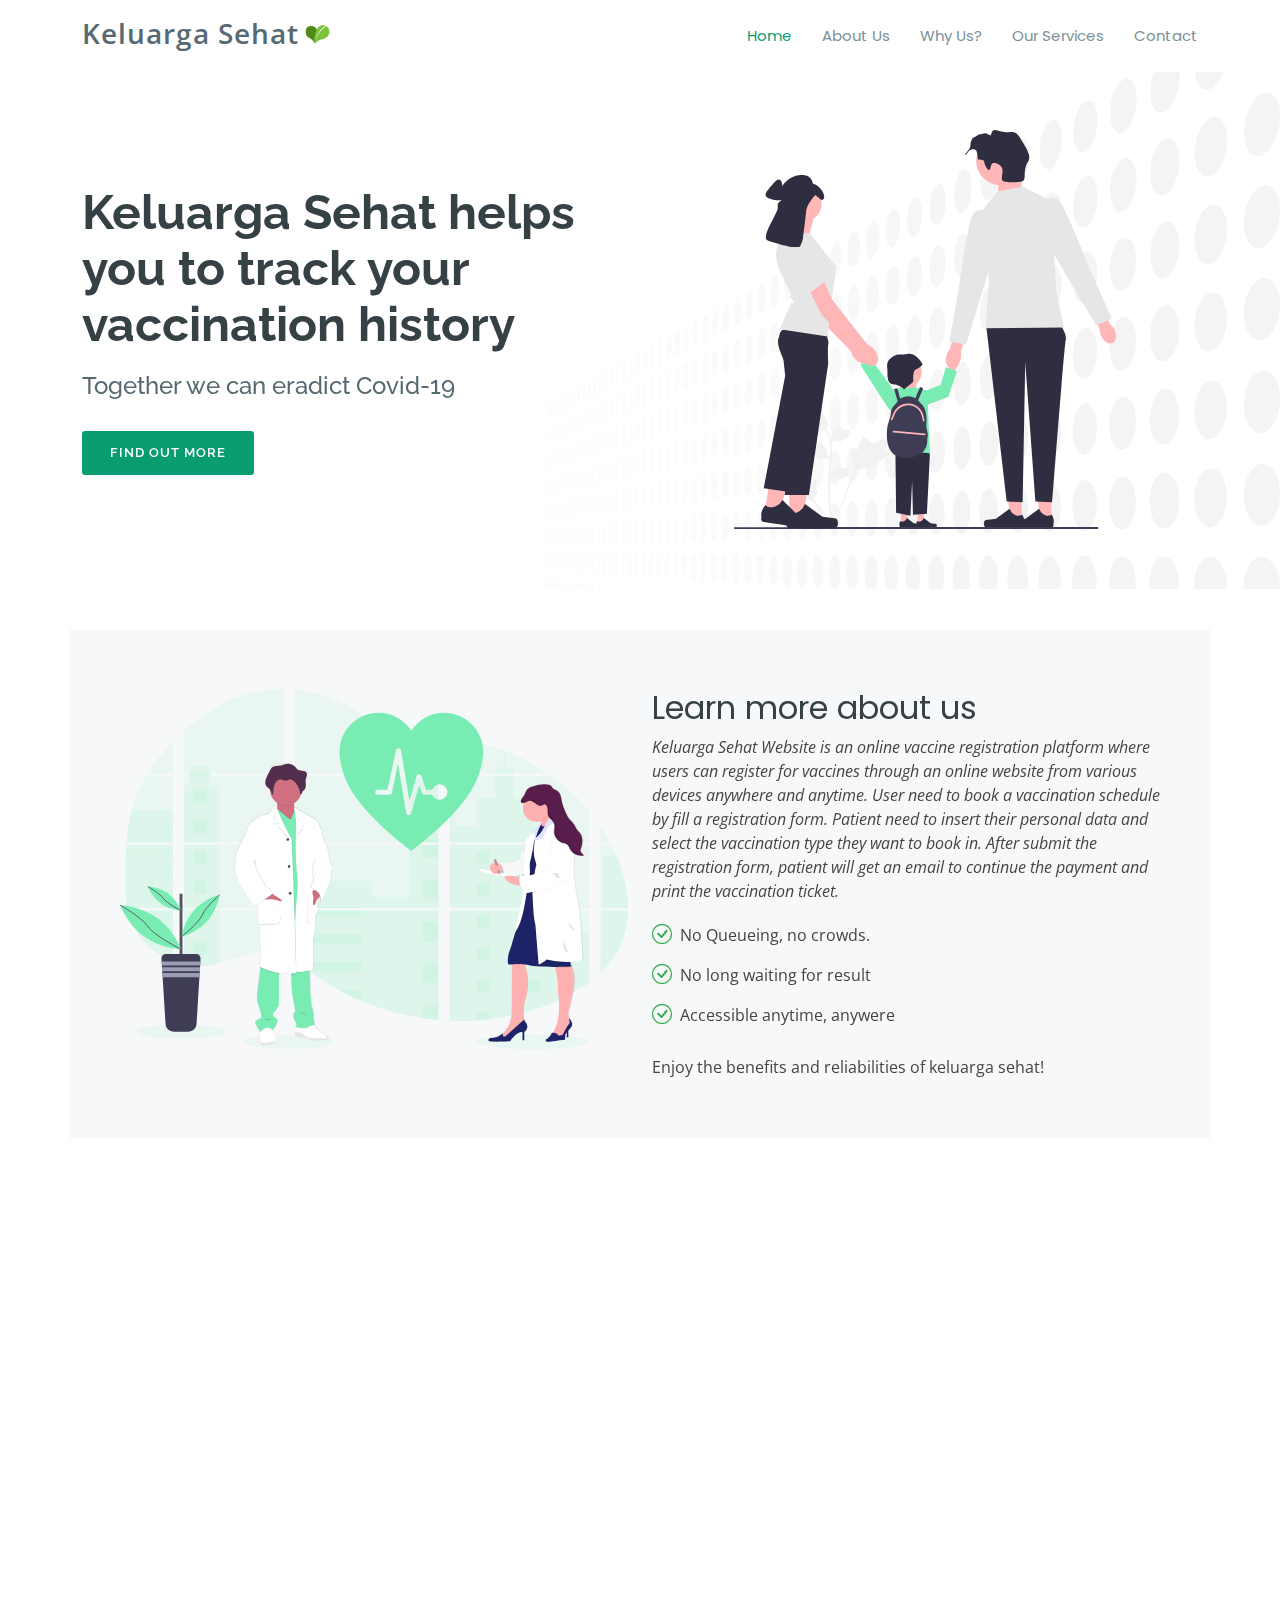
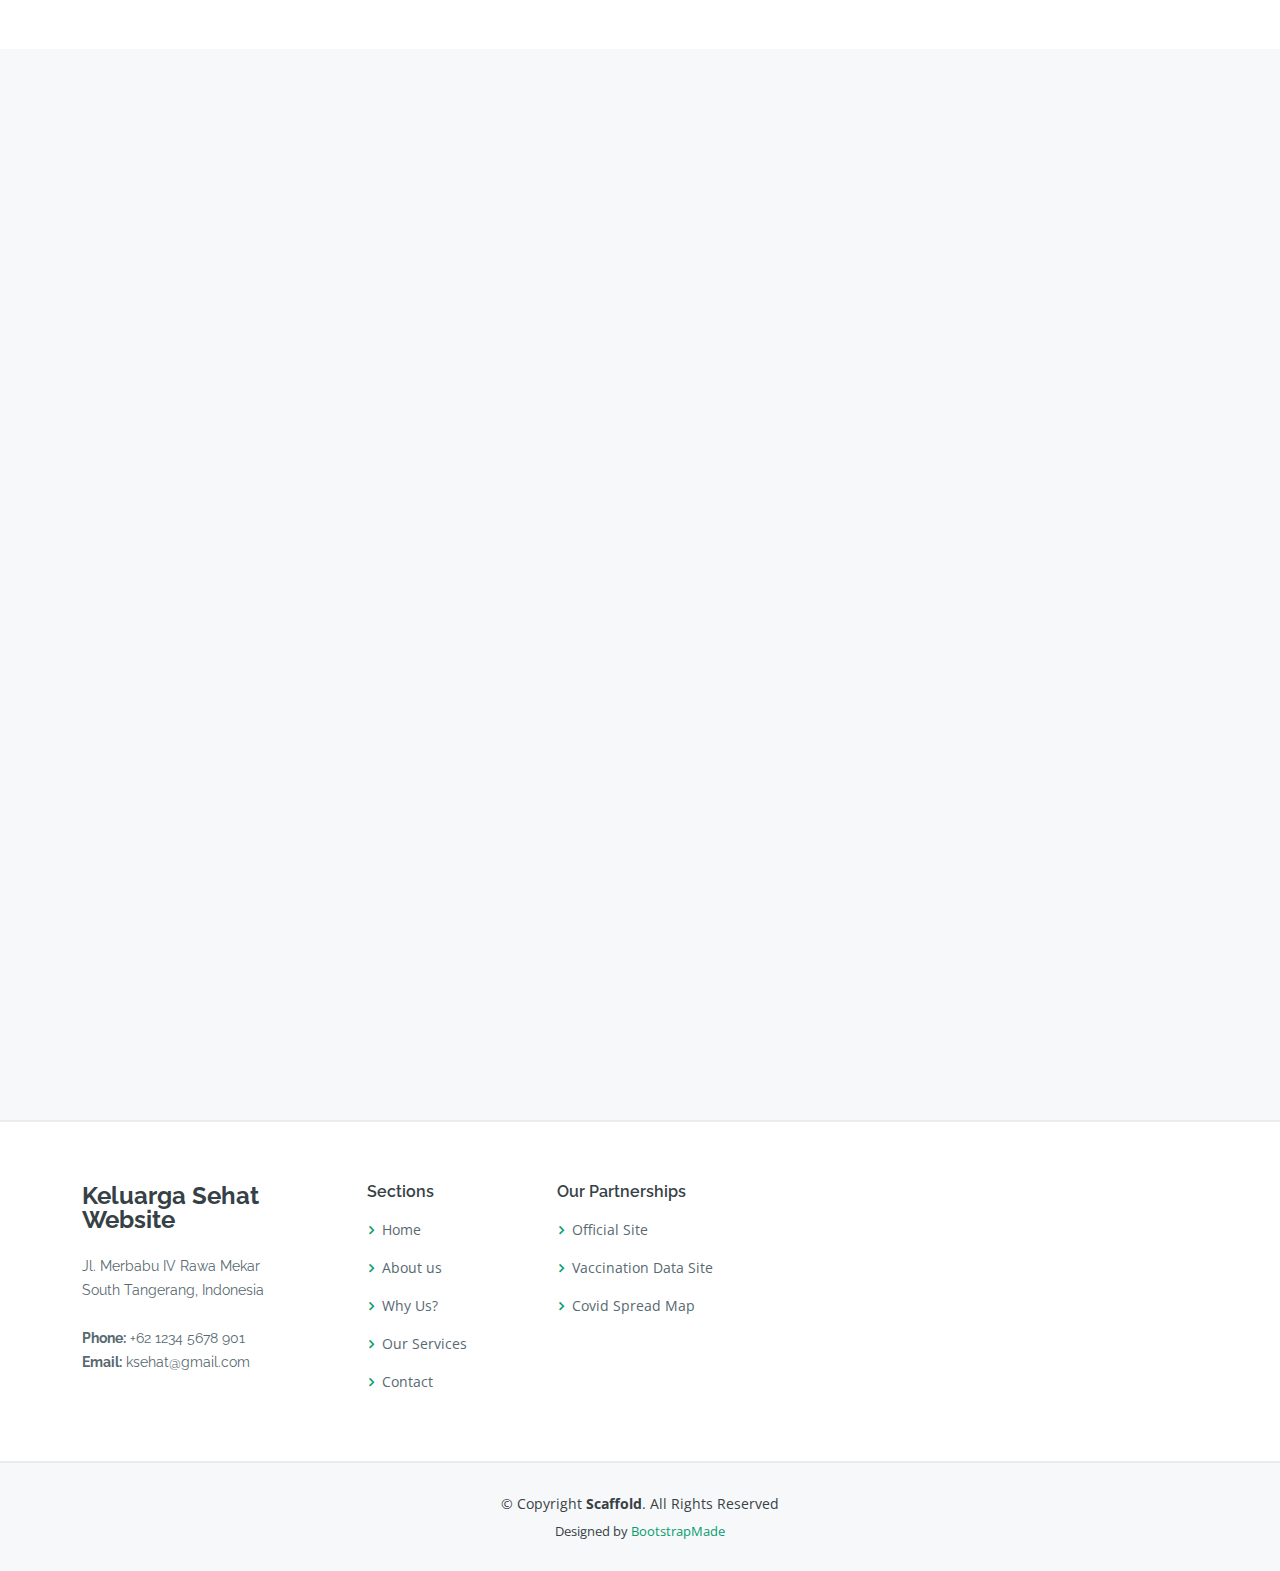
<file: index.html>
<!DOCTYPE html>
<html lang="en">

<head>
  <meta charset="utf-8">
  <meta content="width=device-width, initial-scale=1.0" name="viewport">

  <title>Keluarga Sehat Website</title>
  <meta content="" name="description">
  <meta content="" name="keywords">

  <!-- Favicons -->
  <link href="assets/img/keluargasehat.png" rel="icon">
  <link href="assets/img/keluargasehat.png" rel="apple-touch-icon">

  <!-- Google Fonts -->
  <link href="https://fonts.googleapis.com/css?family=Open+Sans:300,300i,400,400i,600,600i,700,700i|Raleway:300,300i,400,400i,500,500i,600,600i,700,700i|Poppins:300,300i,400,400i,500,500i,600,600i,700,700i" rel="stylesheet">

  <!-- Vendor CSS Files -->
  <link href="assets/vendor/aos/aos.css" rel="stylesheet">
  <link href="assets/vendor/bootstrap/css/bootstrap.min.css" rel="stylesheet">
  <link href="assets/vendor/bootstrap-icons/bootstrap-icons.css" rel="stylesheet">
  <link href="assets/vendor/boxicons/css/boxicons.min.css" rel="stylesheet">
  <link href="assets/vendor/glightbox/css/glightbox.min.css" rel="stylesheet">
  <link href="assets/vendor/swiper/swiper-bundle.min.css" rel="stylesheet">

  <!-- Template Main CSS File -->
  <link href="../assets/css/style.css" rel="stylesheet">

  <!-- =======================================================
  * Template Name: Scaffold - v4.10.0
  * Template URL: https://bootstrapmade.com/scaffold-bootstrap-metro-style-template/
  * Author: BootstrapMade.com
  * License: https://bootstrapmade.com/license/
  ======================================================== -->
</head>

<body>

  <!-- ======= Header ======= -->
  <header id="header" class="fixed-top d-flex align-items-center">
    <div class="container d-flex align-items-center">

      <div class="logo me-auto">
        <h1><a href="#">Keluarga Sehat<img src="assets/img/keluargasehat.png" alt="" class="img-fluid"></a></h1>
      </div>

      <nav id="navbar" class="navbar order-last order-lg-0">
        <ul>
          <li><a class="nav-link scrollto active" href="#hero">Home</a></li>
          <li><a class="nav-link scrollto" href="#about">About Us</a></li>
          <li><a class="nav-link scrollto" href="#features">Why Us?</a></li>
          <li><a class="nav-link scrollto" href="#pricing">Our Services</a></li>
          <li><a class="nav-link scrollto" href="#footer">Contact</a></li>
        </ul>
        <i class="bi bi-list mobile-nav-toggle"></i>
      </nav><!-- .navbar -->
    </div>
  </header><!-- End Header -->

  <!-- ======= Hero Section ======= -->
  <section id="hero">

    <div class="container">
      <div class="row">
        <div class="col-lg-6 pt-5 pt-lg-0 order-2 order-lg-1 d-flex flex-column justify-content-center" data-aos="fade-up">
          <div>
            <h1>Keluarga Sehat helps you to track your vaccination history</h1>
            <h2>Together we can eradict Covid-19</h2>
            <a href="#about" class="btn-get-started scrollto">Find out more</a>
          </div>
        </div>
        <div class="col-lg-6 order-1 order-lg-2 hero-img" data-aos="fade-left">
          <img src="assets/img/hero-img.svg" class="img-fluid" alt="">
        </div>
      </div>
    </div>

  </section><!-- End Hero -->

  <main id="main">

    <!-- ======= About Section ======= -->
    <section id="about" class="about">
      <div class="container">

        <div class="row">
          <div class="col-lg-6" data-aos="zoom-in">
            <img src="assets/img/about.svg" class="img-fluid" alt="">
          </div>
          <div class="col-lg-6 d-flex flex-column justify-contents-center" data-aos="fade-left">
            <div class="content pt-4 pt-lg-0">
              <h3>Learn more about us</h3>
              <p class="fst-italic">
                Keluarga Sehat Website is an online vaccine registration platform where users can register for vaccines through an online website from various devices anywhere and anytime. User need to book a vaccination schedule by fill a registration form. Patient need to insert their personal data and select the vaccination type they want to book in. After submit the registration form, patient will get an email to continue the payment and print the vaccination ticket.
              </p>
              <ul>
                <li><i class="bi bi-check-circle"></i> No Queueing, no crowds.</li>
                <li><i class="bi bi-check-circle"></i> No long waiting for result</li>
                <li><i class="bi bi-check-circle"></i> Accessible anytime, anywere</li>
              </ul>
              <p>
                Enjoy the benefits and reliabilities of keluarga sehat!
              </p>
            </div>
          </div>
        </div>

      </div>
    </section><!-- End About Section -->

    <!-- ======= Features Section ======= -->
    <section id="features" class="features">
      <div class="container">

        <div class="row">
          <div class="col-lg-6 mt-2 mb-tg-0 order-2 order-lg-1">
            <ul class="nav nav-tabs flex-column">
              <li class="nav-item" data-aos="fade-up">
                <a class="nav-link active show" data-bs-toggle="tab" href="#tab-1">
                  <h4>Track your vaccination progress!</h4>
                  <p>Your current vaccination status will be shown in your digital ID's vaccination description.</p>
                </a>
              </li>
              <li class="nav-item mt-2" data-aos="fade-up" data-aos-delay="100">
                <a class="nav-link" data-bs-toggle="tab" href="#tab-2">
                  <h4>No Queueing!</h4>
                  <p>Provide social distancing and time-saving for register a vaccination schedule.</p>
                </a>
              </li>
              <li class="nav-item mt-2" data-aos="fade-up" data-aos-delay="200">
                <a class="nav-link" data-bs-toggle="tab" href="#tab-3">
                  <h4>Easy access to any places!</h4>
                  <p>Every crowded and public place can get your vaccination status by scaning your ID.</p>
                </a>
              </li>
            </ul>
          </div>
          <div class="col-lg-6 order-1 order-lg-2" data-aos="zoom-in">
            <div class="tab-content">
              <div class="tab-pane active show" id="tab-1">
                <figure>
                  <img src="assets/img/features-1.svg" alt="" class="img-fluid">
                </figure>
              </div>
              <div class="tab-pane" id="tab-2">
                <figure>
                  <img src="assets/img/features-2.svg" alt="" class="img-fluid">
                </figure>
              </div>
              <div class="tab-pane" id="tab-3">
                <figure>
                  <img src="assets/img/features-3.svg" alt="" class="img-fluid">
                </figure>
              </div>
              <div class="tab-pane" id="tab-4">
                <figure>
                  <img src="assets/img/features-4.svg" alt="" class="img-fluid">
                </figure>
              </div>
            </div>
          </div>
        </div>

      </div>
    </section><!-- End Features Section -->

    <!-- ======= Pricing Section ======= -->
    <section id="pricing" class="pricing section-bg">
      <div class="container">

        <div class="section-title" data-aos="fade-up">
          <h2>Vaccination Packages</h2>
          <p>Take your friends/family to vaccinate and get wholesome discount bundles! </p>
        </div>

        <div class="row">

          <div class="col-lg-3 col-md-6">
            <div class="box" data-aos="zoom-in">
              <h3>Single package</h3>
              <h4>Free</h4>
              <ul>
                <li>For 1 person</li>
                <li>Pay for vaccination price only</li>
                <li></li>
                <li class="na">Pharetra massa</li>
                <li class="na">Massa ultricies mi</li>
              </ul>
              <div class="btn-wrap">
                <a href="#" class="btn-buy">Buy Now</a>
              </div>
            </div>
          </div>

          <div class="col-lg-3 col-md-6 mt-4 mt-md-0">
            <div class="box featured" data-aos="zoom-in" data-aos-delay="100">
              <h3>Business</h3>
              <h4><sup>$</sup>19<span> / month</span></h4>
              <ul>
                <li>Aida dere</li>
                <li>Nec feugiat nisl</li>
                <li>Nulla at volutpat dola</li>
                <li>Pharetra massa</li>
                <li class="na">Massa ultricies mi</li>
              </ul>
              <div class="btn-wrap">
                <a href="#" class="btn-buy">Buy Now</a>
              </div>
            </div>
          </div>

          <div class="col-lg-3 col-md-6 mt-4 mt-lg-0">
            <div class="box" data-aos="zoom-in" data-aos-delay="200">
              <h3>Developer</h3>
              <h4><sup>$</sup>29<span> / month</span></h4>
              <ul>
                <li>Aida dere</li>
                <li>Nec feugiat nisl</li>
                <li>Nulla at volutpat dola</li>
                <li>Pharetra massa</li>
                <li>Massa ultricies mi</li>
              </ul>
              <div class="btn-wrap">
                <a href="#" class="btn-buy">Buy Now</a>
              </div>
            </div>
          </div>

          <div class="col-lg-3 col-md-6 mt-4 mt-lg-0">
            <div class="box" data-aos="zoom-in" data-aos-delay="300">
              <span class="advanced">Advanced</span>
              <h3>Ultimate</h3>
              <h4><sup>$</sup>49<span> / month</span></h4>
              <ul>
                <li>Aida dere</li>
                <li>Nec feugiat nisl</li>
                <li>Nulla at volutpat dola</li>
                <li>Pharetra massa</li>
                <li>Massa ultricies mi</li>
              </ul>
              <div class="btn-wrap">
                <a href="#" class="btn-buy">Buy Now</a>
              </div>
            </div>
          </div>

        </div>

      </div>
    </section><!-- End Pricing Section -->

    <!-- ======= Services Section ======= -->
    <section id="services" class="services section-bg">
      <div class="container">

        <div class="section-title" data-aos="fade-up">
          <h2>Have You vaccinated yet? <br> Register now!</h2>
          <p>Register in Keluarga Sehat to save your vaccination progress!</p>
          <a href="user/patient-add.php" class="btn-get-started scrollto">Register Now</a>
        </div>

      </div>
    </section><!-- End Services Section -->

  </main><!-- End #main -->

  <!-- ======= Footer ======= -->
  <footer id="footer">
    <div class="footer-top">
      <div class="container">
        <div class="row">

          <div class="col-lg-3 col-md-6">
            <div class="footer-info">
              <h3>Keluarga Sehat Website</h3>
              <h5></h5>
              <p>
                Jl. Merbabu IV Rawa Mekar<br>
                South Tangerang, Indonesia<br><br>
                <strong>Phone:</strong> +62 1234 5678 901<br>
                <strong>Email:</strong> ksehat@gmail.com<br>
              </p>
            </div>
          </div>

          <div class="col-lg-2 col-md-6 footer-links">
            <h4>Sections</h4>
            <ul>
              <li><i class="bx bx-chevron-right"></i> <a href="#hero">Home</a></li>
              <li><i class="bx bx-chevron-right"></i> <a href="#about">About us</a></li>
              <li><i class="bx bx-chevron-right"></i> <a href="#features">Why Us?</a></li>
              <li><i class="bx bx-chevron-right"></i> <a href="#pricing">Our Services</a></li>
              <li><i class="bx bx-chevron-right"></i> <a href="#footer">Contact</a></li>
            </ul>
          </div>

          <div class="col-lg-3 col-md-6 footer-links">
            <h4>Our Partnerships</h4>
            <ul>
              <li><i class="bx bx-chevron-right"></i> <a href="https://www.kemkes.go.id">Official Site</a></li>
              <li><i class="bx bx-chevron-right"></i> <a href="https://vaksin.kemkes.go.id/#/vaccines">Vaccination Data Site</a></li>
              <li><i class="bx bx-chevron-right"></i> <a href="https://covid19.go.id/peta-sebaran">Covid Spread Map</a></li>
            </ul>
          </div>
        </div>
      </div>
    </div>

    <div class="container">
      <div class="copyright">
        &copy; Copyright <strong><span>Scaffold</span></strong>. All Rights Reserved
      </div>
      <div class="credits">
        <!-- All the links in the footer should remain intact. -->
        <!-- You can delete the links only if you purchased the pro version. -->
        <!-- Licensing information: https://bootstrapmade.com/license/ -->
        <!-- Purchase the pro version with working PHP/AJAX contact form: https://bootstrapmade.com/scaffold-bootstrap-metro-style-template/ -->
        Designed by <a href="https://bootstrapmade.com/">BootstrapMade</a>
      </div>
    </div>
  </footer><!-- End Footer -->

  <a href="#" title="to top" class="back-to-top d-flex align-items-center justify-content-center"><i class="bi bi-arrow-up-short"></i></a>

  <!-- Vendor JS Files -->
  <script src="assets/vendor/aos/aos.js"></script>
  <script src="assets/vendor/bootstrap/js/bootstrap.bundle.min.js"></script>
  <script src="assets/vendor/glightbox/js/glightbox.min.js"></script>
  <script src="assets/vendor/isotope-layout/isotope.pkgd.min.js"></script>
  <script src="assets/vendor/swiper/swiper-bundle.min.js"></script>
  <script src="assets/vendor/php-email-form/validate.js"></script>

  <!-- Template Main JS File -->
  <script src="assets/js/main.js"></script>

</body>

</html>
</file>
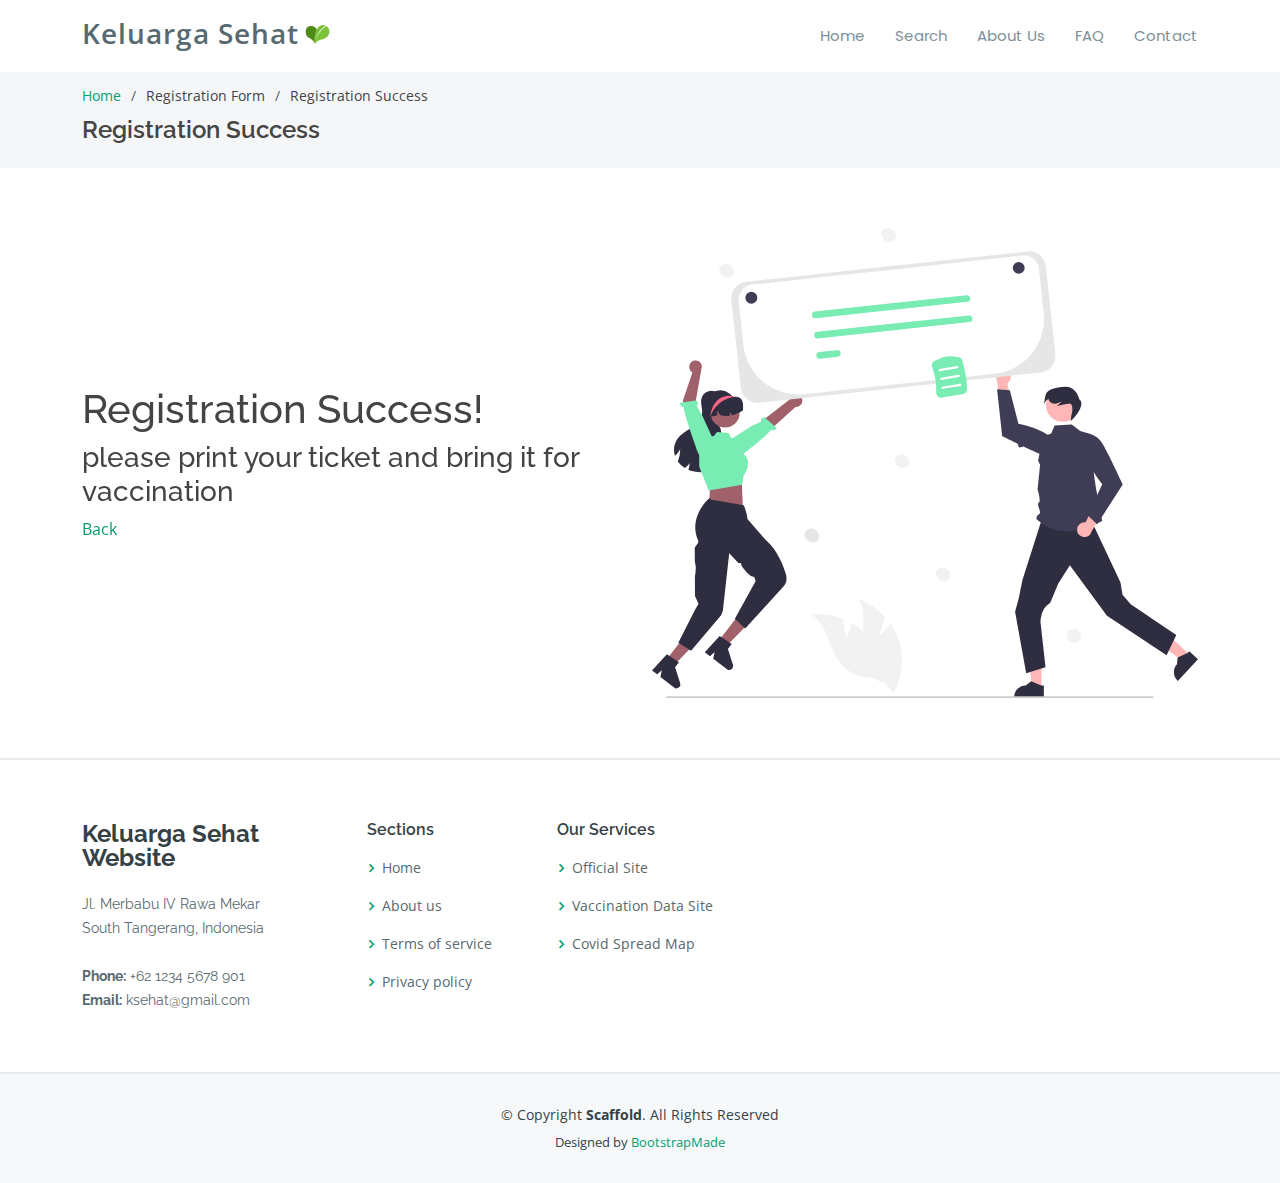
<file: user/patient-success.html>
<!DOCTYPE html>
<html lang="en">

<head>
  <meta charset="utf-8">
  <meta content="width=device-width, initial-scale=1.0" name="viewport">

  <title>Keluarga Sehat Website - Registration Success</title>
  <meta content="" name="description">
  <meta content="" name="keywords">

  <!-- Favicons -->
  <link href="../assets/img/keluargasehat.png" rel="icon">
  <link href="../assets/img/keluargasehat.png" rel="apple-touch-icon">

  <!-- Google Fonts -->
  <link href="https://fonts.googleapis.com/css?family=Open+Sans:300,300i,400,400i,600,600i,700,700i|Raleway:300,300i,400,400i,500,500i,600,600i,700,700i|Poppins:300,300i,400,400i,500,500i,600,600i,700,700i" rel="stylesheet">

  <!-- Vendor CSS Files -->
  <link href="../assets/vendor/aos/aos.css" rel="stylesheet">
  <link href="../assets/vendor/bootstrap/css/bootstrap.min.css" rel="stylesheet">
  <link href="../assets/vendor/bootstrap-icons/bootstrap-icons.css" rel="stylesheet">
  <link href="../assets/vendor/boxicons/css/boxicons.min.css" rel="stylesheet">
  <link href="../assets/vendor/glightbox/css/glightbox.min.css" rel="stylesheet">
  <link href="../assets/vendor/swiper/swiper-bundle.min.css" rel="stylesheet">

  <!-- Template Main CSS File -->
  <link href="../assets/css/style.css" rel="stylesheet">

  <!-- =======================================================
  * Template Name: Scaffold - v4.10.0
  * Template URL: https://bootstrapmade.com/scaffold-bootstrap-metro-style-template/
  * Author: BootstrapMade.com
  * License: https://bootstrapmade.com/license/
  ======================================================== -->
</head>

<body>

  <!-- ======= Header ======= -->
  <header id="header" class="fixed-top d-flex align-items-center">
    <div class="container d-flex align-items-center">

      <div class="logo me-auto">
        <h1><a href="index.html">Keluarga Sehat<img src="../assets/img/keluargasehat.png" alt="" class="img-fluid"></a></h1>
      </div>

      <nav id="navbar" class="navbar order-last order-lg-0">
        <ul>
          <li><a class="nav-link scrollto" href="../index.html#hero">Home</a></li>
          <li><a class="nav-link scrollto" href="../user/patient-search.html">Search</a></li>
          <li><a class="nav-link scrollto" href="../index.html#about">About Us</a></li>
          <li><a class="nav-link scrollto" href="../index.html#faq">FAQ</a></li>
          <li><a class="nav-link scrollto" href="../index.html#contact">Contact</a></li>
        </ul>
        <i class="bi bi-list mobile-nav-toggle"></i>
      </nav><!-- .navbar -->
    </div>
  </header><!-- End Header -->

  <main id="main">

    <!-- ======= Breadcrumbs ======= -->
    <section id="breadcrumbs" class="breadcrumbs">
      <div class="container">

        <ol>
          <li><a href="../index.html">Home</a></li>
          <li>Registration Form</li>
          <li class="active">Registration Success</li>
        </ol>
        <h2>Registration Success</h2>

      </div>
    </section><!-- End Breadcrumbs -->

    <section class="inner-page">

      <div class="container">
        <div class="row">
          <div class="col-lg-6 pt-5 pt-lg-0 order-2 order-lg-1 d-flex flex-column justify-content-center" data-aos="fade-up">
            <div>
              <h1>Registration Success!</h1>
              <h3>please print your ticket and bring it for vaccination</h3>
              <a href="../index.html" class="btn-get-started scrollto">Back</a>
            </div>
          </div>
          <div class="col-lg-6 order-1 order-lg-2 hero-img" data-aos="fade-left">
            <img src="../assets/img/success-1.svg" class="img-fluid" alt="">
          </div>
        </div>
      </div>

    </section>

  </main><!-- End #main -->

    <!-- ======= Footer ======= -->
    <footer id="footer">
      <div class="footer-top">
        <div class="container">
          <div class="row">
  
            <div class="col-lg-3 col-md-6">
              <div class="footer-info">
                <h3>Keluarga Sehat Website</h3>
                <h5></h5>
                <p>
                  Jl. Merbabu IV Rawa Mekar<br>
                  South Tangerang, Indonesia<br><br>
                  <strong>Phone:</strong> +62 1234 5678 901<br>
                  <strong>Email:</strong> ksehat@gmail.com<br>
                </p>
              </div>
            </div>
  
            <div class="col-lg-2 col-md-6 footer-links">
              <h4>Sections</h4>
              <ul>
                <li><i class="bx bx-chevron-right"></i> <a href="../index.html#hero">Home</a></li>
                <li><i class="bx bx-chevron-right"></i> <a href="../index.html#about">About us</a></li>
                <li><i class="bx bx-chevron-right"></i> <a href="../index.html#faq">Terms of service</a></li>
                <li><i class="bx bx-chevron-right"></i> <a href="../index.html#contact">Privacy policy</a></li>
              </ul>
            </div>
  
            <div class="col-lg-3 col-md-6 footer-links">
              <h4>Our Services</h4>
              <ul>
                <li><i class="bx bx-chevron-right"></i> <a href="#">Official Site</a></li>
                <li><i class="bx bx-chevron-right"></i> <a href="#">Vaccination Data Site</a></li>
                <li><i class="bx bx-chevron-right"></i> <a href="#">Covid Spread Map</a></li>
              </ul>
            </div>
          </div>
        </div>
      </div>
  
      <div class="container">
        <div class="copyright">
          &copy; Copyright <strong><span>Scaffold</span></strong>. All Rights Reserved
        </div>
        <div class="credits">
          <!-- All the links in the footer should remain intact. -->
          <!-- You can delete the links only if you purchased the pro version. -->
          <!-- Licensing information: https://bootstrapmade.com/license/ -->
          <!-- Purchase the pro version with working PHP/AJAX contact form: https://bootstrapmade.com/scaffold-bootstrap-metro-style-template/ -->
          Designed by <a href="https://bootstrapmade.com/">BootstrapMade</a>
        </div>
      </div>
    </footer><!-- End Footer -->

  <a href="#" title="to top" class="back-to-top d-flex align-items-center justify-content-center"><i class="bi bi-arrow-up-short"></i></a>

  <!-- Vendor JS Files -->
  <script src="../assets/vendor/aos/aos.js"></script>
  <script src="../assets/vendor/bootstrap/js/bootstrap.bundle.min.js"></script>
  <script src="../assets/vendor/glightbox/js/glightbox.min.js"></script>
  <script src="../assets/vendor/isotope-layout/isotope.pkgd.min.js"></script>
  <script src="../assets/vendor/swiper/swiper-bundle.min.js"></script>
  <script src="../assets/vendor/php-email-form/validate.js"></script>

  <!-- Template Main JS File -->
  <script src="../assets/js/main.js"></script>

</body>

</html>
</file>
<file: assets/css/style.css>
/**
* Template Name: Scaffold - v4.10.0
* Template URL: https://bootstrapmade.com/scaffold-bootstrap-metro-style-template/
* Author: BootstrapMade.com
* License: https://bootstrapmade.com/license/
*/

/*--------------------------------------------------------------
# General
--------------------------------------------------------------*/
body {
  font-family: "Open Sans", sans-serif;
  color: #444444;
}

a {
  color: #099C70;
  text-decoration: none;
}

a:hover {
  color: #34C096;
  text-decoration: none;
}

h1,
h2,
h3,
h4,
h5,
h6 {
  font-family: "Raleway", sans-serif;
}

/*--------------------------------------------------------------
# Back to top button
--------------------------------------------------------------*/
.back-to-top {
  position: fixed;
  visibility: hidden;
  opacity: 0;
  right: 15px;
  bottom: 15px;
  z-index: 996;
  background: #099C70;
  width: 40px;
  height: 40px;
  border-radius: 4px;
  transition: all 0.4s;
  color: white;
}

.back-to-top i {
  font-size: 28px;
  color: #fff;
  line-height: 0;
}

.back-to-top:hover {
  background: #34C096;
  color: #fff;
}

.back-to-top.active {
  visibility: visible;
  opacity: 1;
}

/*--------------------------------------------------------------
# Disable AOS delay on mobile
--------------------------------------------------------------*/
@media screen and (max-width: 768px) {
  [data-aos-delay] {
    transition-delay: 0 !important;
  }
}

/*--------------------------------------------------------------
# Header
--------------------------------------------------------------*/
#header {
  height: 72px;
  transition: all 0.5s;
  z-index: 997;
  transition: all 0.5s;
  background: #fff;
}

#header.header-scrolled {
  box-shadow: 0px 2px 15px rgba(0, 0, 0, 0.1);
}

#header .logo h1 {
  font-size: 28px;
  margin: 0;
  line-height: 0;
  font-weight: 600;
  letter-spacing: 1px;
  font-family: "Open Sans", sans-serif;
}

#header .logo h1 a,
#header .logo h1 a:hover {
  color: #576971;
  text-decoration: none;
}

#header .logo img {
  padding: 0;
  margin: 0;
  max-height: 40px;
}

/*--------------------------------------------------------------
# Header Social Links
--------------------------------------------------------------*/
.header-social-links {
  margin: 0 0 0 30px;
}

@media (max-width: 768px) {
  .header-social-links {
    margin: 0 15px 0 0;
  }
}

.header-social-links a {
  color: #7b909a;
  display: inline-block;
  line-height: 0px;
  transition: 0.3s;
  padding-left: 10px;
}

.header-social-links a:hover {
  color: #099C70;
}

/*--------------------------------------------------------------
# Navigation Menu
--------------------------------------------------------------*/
/**
* Desktop Navigation 
*/
.navbar {
  padding: 0;
}

.navbar ul {
  margin: 0;
  padding: 0;
  display: flex;
  list-style: none;
  align-items: center;
}

.navbar li {
  position: relative;
}

.navbar a,
.navbar a:focus {
  display: flex;
  align-items: center;
  justify-content: space-between;
  padding: 10px 0 10px 30px;
  font-size: 15px;
  font-family: "Poppins", sans-serif;
  color: #7b909a;
  white-space: nowrap;
  transition: 0.3s;
}

.navbar a i,
.navbar a:focus i {
  font-size: 12px;
  line-height: 0;
  margin-left: 5px;
}

.navbar a:hover,
.navbar .active,
.navbar .active:focus,
.navbar li:hover>a {
  color: #099C70;
}

.navbar .dropdown ul {
  display: block;
  position: absolute;
  left: 14px;
  top: calc(100% + 30px);
  margin: 0;
  padding: 10px 0;
  z-index: 99;
  opacity: 0;
  visibility: hidden;
  background: #fff;
  box-shadow: 0px 0px 30px rgba(127, 137, 161, 0.25);
  transition: 0.3s;
}

.navbar .dropdown ul li {
  min-width: 200px;
}

.navbar .dropdown ul a {
  padding: 10px 20px;
  font-size: 14px;
  color: #003651;
}

.navbar .dropdown ul a i {
  font-size: 12px;
}

.navbar .dropdown ul a:hover,
.navbar .dropdown ul .active:hover,
.navbar .dropdown ul li:hover>a {
  color: #099C70;
}

.navbar .dropdown:hover>ul {
  opacity: 1;
  top: 100%;
  visibility: visible;
}

.navbar .dropdown .dropdown ul {
  top: 0;
  left: calc(100% - 30px);
  visibility: hidden;
}

.navbar .dropdown .dropdown:hover>ul {
  opacity: 1;
  top: 0;
  left: 100%;
  visibility: visible;
}

@media (max-width: 1366px) {
  .navbar .dropdown .dropdown ul {
    left: -90%;
  }

  .navbar .dropdown .dropdown:hover>ul {
    left: -100%;
  }
}

/**
* Mobile Navigation 
*/
.mobile-nav-toggle {
  color: #364146;
  font-size: 28px;
  cursor: pointer;
  display: none;
  line-height: 0;
  transition: 0.5s;
}

.mobile-nav-toggle.bi-x {
  color: #fff;
}

@media (max-width: 991px) {
  .mobile-nav-toggle {
    display: block;
  }

  .navbar ul {
    display: none;
  }
}

.navbar-mobile {
  position: fixed;
  overflow: hidden;
  top: 0;
  right: 0;
  left: 0;
  bottom: 0;
  background: rgba(32, 38, 41, 0.9);
  transition: 0.3s;
  z-index: 999;
}

.navbar-mobile .mobile-nav-toggle {
  position: absolute;
  top: 15px;
  right: 15px;
}

.navbar-mobile ul {
  display: block;
  position: absolute;
  top: 55px;
  right: 15px;
  bottom: 15px;
  left: 15px;
  padding: 10px 0;
  background-color: #fff;
  overflow-y: auto;
  transition: 0.3s;
}

.navbar-mobile a,
.navbar-mobile a:focus {
  padding: 10px 20px;
  font-size: 15px;
  color: #364146;
}

.navbar-mobile a:hover,
.navbar-mobile .active,
.navbar-mobile li:hover>a {
  color: #099C70;
}

.navbar-mobile .getstarted,
.navbar-mobile .getstarted:focus {
  margin: 15px;
}

.navbar-mobile .dropdown ul {
  position: static;
  display: none;
  margin: 10px 20px;
  padding: 10px 0;
  z-index: 99;
  opacity: 1;
  visibility: visible;
  background: #fff;
  box-shadow: 0px 0px 30px rgba(127, 137, 161, 0.25);
}

.navbar-mobile .dropdown ul li {
  min-width: 200px;
}

.navbar-mobile .dropdown ul a {
  padding: 10px 20px;
}

.navbar-mobile .dropdown ul a i {
  font-size: 12px;
}

.navbar-mobile .dropdown ul a:hover,
.navbar-mobile .dropdown ul .active:hover,
.navbar-mobile .dropdown ul li:hover>a {
  color: #099C70;
}

.navbar-mobile .dropdown>.dropdown-active {
  display: block;
}

/*--------------------------------------------------------------
# Hero Section
--------------------------------------------------------------*/
#hero {
  width: 100%;
  background-image: url("../img/hero-bg.png");
  background-repeat: no-repeat;
  background-size: contain;
  background-position: right top;
  margin-top: 70px;
  padding: 60px 0;
}

#hero h1 {
  margin: 0 0 20px 0;
  font-size: 48px;
  font-weight: 700;
  line-height: 56px;
  color: #364146;
}

#hero h2 {
  color: #576971;
  margin-bottom: 30px;
  font-size: 24px;
}

#hero .btn-get-started {
  font-family: "Raleway", sans-serif;
  font-weight: 600;
  font-size: 13px;
  text-transform: uppercase;
  letter-spacing: 1px;
  display: inline-block;
  padding: 12px 28px;
  border-radius: 3px;
  transition: 0.5s;
  color: #fff;
  background: #099C70;
}

#hero .btn-get-started:hover {
  background: #34C096;
}

#hero .hero-img {
  text-align: center;
}

#hero .hero-img img {
  width: 70%;
}

@media (min-width: 1024px) {
  #hero {
    background-attachment: fixed;
  }
}

@media (max-width: 992px) {
  #hero h1 {
    font-size: 32px;
    line-height: 40px;
  }

  #hero h2 {
    font-size: 20px;
  }
}

/*--------------------------------------------------------------
# Sections General
--------------------------------------------------------------*/
section {
  padding: 60px 0;
  overflow: hidden;
}

.section-bg {
  background-color: #f7f8f9;
}

.section-title {
  text-align: center;
  padding-bottom: 30px;
}

.section-title h2 {
  font-size: 32px;
  font-weight: 400;
  margin-bottom: 20px;
  padding-bottom: 0;
  font-family: "Poppins", sans-serif;
  color: #627680;
}

.section-title p {
  margin-bottom: 0;
}

/*--------------------------------------------------------------
# About
--------------------------------------------------------------*/
.about {
  padding: 0;
  margin-top: 40px;
}

.about .container {
  background-color: #f7f8f9;
  padding: 60px 50px;
}

@media (max-width: 992px) {
  .about .container {
    padding: 30px;
  }
}

.about .content h3 {
  font-weight: 400;
  font-size: 32px;
  color: #364146;
  font-family: "Poppins", sans-serif;
}

.about .content ul {
  list-style: none;
  padding: 0;
}

.about .content ul li {
  padding-bottom: 10px;
}

.about .content ul i {
  font-size: 20px;
  padding-right: 4px;
  color: #28a745;
}

.about .content p:last-child {
  margin-bottom: 0;
}

/*--------------------------------------------------------------
# Features
--------------------------------------------------------------*/
.features {
  padding-bottom: 40px;
}

.features .nav-tabs {
  border: 0;
}

.features .nav-link {
  border: 0;
  padding: 20px;
  transition: 0.3s;
  color: #364146;
  transition: 0.3s ease-in-out;
  border-radius: 0;
  border-left: 4px solid #fafbfb;
}

.features .nav-link h4 {
  font-size: 18px;
  font-weight: 600;
  transition: 0.3s ease-in-out;
  color: #576971;
}

.features .nav-link p {
  font-size: 14px;
  margin-bottom: 0;
}

.features .nav-link:hover {
  background: #fafbfb;
}

.features .nav-link:hover h4 {
  color: #364146;
}

.features .nav-link.active {
  border-radius: 0;
  border: 0;
  border-left: 4px solid #099C70;
  background: #fafbfb;
}

.features .nav-link.active h4 {
  color: #099C70;
}

.features .tab-pane.active {
  -webkit-animation: slide-down 0.5s ease-out;
  animation: slide-down 0.5s ease-out;
}

.features .tab-content {
  text-align: right;
}

@-webkit-keyframes slide-down {
  0% {
    opacity: 0;
  }

  100% {
    opacity: 1;
  }
}

@keyframes slide-down {
  0% {
    opacity: 0;
  }

  100% {
    opacity: 1;
  }
}

/*--------------------------------------------------------------
# Services
--------------------------------------------------------------*/
.services .icon-box {
  padding: 30px;
  position: relative;
  overflow: hidden;
  margin: 0;
  background: #fff;
  box-shadow: 0 10px 29px 0 rgba(68, 88, 144, 0.1);
  transition: all 0.3s ease-in-out;
  border-radius: 4px;
  text-align: center;
  border-bottom: 3px solid #fff;
}

.services .icon-box:hover {
  transform: translateY(-5px);
}

.services .icon i {
  font-size: 48px;
  line-height: 1;
  margin-bottom: 15px;
}

.services .title {
  font-weight: 700;
  margin-bottom: 15px;
  font-size: 18px;
}

.services .title a {
  color: #111;
}

.services .description {
  font-size: 15px;
  line-height: 28px;
  margin-bottom: 0;
}

.services .icon-box-pink .icon i {
  color: #ff689b;
}

.services .icon-box-pink:hover {
  border-color: #ff689b;
}

.services .icon-box-cyan .icon i {
  color: #3fcdc7;
}

.services .icon-box-cyan:hover {
  border-color: #3fcdc7;
}

.services .icon-box-green .icon i {
  color: #41cf2e;
}

.services .icon-box-green:hover {
  border-color: #41cf2e;
}

.services .icon-box-blue .icon i {
  color: #2282ff;
}

.services p {
  margin-block: 3rem;
}

.services .icon-box-blue:hover {
  border-color: #2282ff;
}

.services .btn-get-started {
  font-family: "Raleway", sans-serif;
  font-weight: 600;
  font-size: 13px;
  text-transform: uppercase;
  letter-spacing: 1px;
  display: inline-block;
  padding: 12px 28px;
  border-radius: 3px;
  transition: 0.5s;
  color: #fff;
  background: #099C70;
}


/*--------------------------------------------------------------
# Portfolio
--------------------------------------------------------------*/
.portfolio .portfolio-item {
  margin-bottom: 30px;
}

.portfolio #portfolio-flters {
  padding: 0;
  margin: 0 auto 25px auto;
  list-style: none;
  text-align: center;
}

.portfolio #portfolio-flters li {
  cursor: pointer;
  display: inline-block;
  padding: 10px;
  font-size: 15px;
  font-weight: 400;
  line-height: 1;
  text-transform: uppercase;
  color: #444444;
  margin-bottom: 5px;
  transition: all 0.3s ease-in-out;
  font-family: "Poppins", sans-serif;
}

.portfolio #portfolio-flters li:hover,
.portfolio #portfolio-flters li.filter-active {
  color: #099C70;
}

.portfolio #portfolio-flters li:last-child {
  margin-right: 0;
}

.portfolio .portfolio-wrap {
  transition: 0.3s;
  position: relative;
  overflow: hidden;
  z-index: 1;
}

.portfolio .portfolio-wrap::before {
  content: "";
  background: rgba(255, 255, 255, 0.7);
  position: absolute;
  left: 30px;
  right: 30px;
  top: 30px;
  bottom: 30px;
  transition: all ease-in-out 0.3s;
  z-index: 2;
  opacity: 0;
}

.portfolio .portfolio-wrap .portfolio-info {
  opacity: 0;
  position: absolute;
  top: 10%;
  left: 0;
  right: 0;
  text-align: center;
  z-index: 3;
  transition: all ease-in-out 0.3s;
}

.portfolio .portfolio-wrap .portfolio-info h4 {
  font-size: 20px;
  color: #364146;
  font-weight: 600;
}

.portfolio .portfolio-wrap .portfolio-info p {
  color: #364146;
  font-size: 14px;
  text-transform: uppercase;
}

.portfolio .portfolio-wrap .portfolio-links {
  opacity: 0;
  left: 0;
  right: 0;
  bottom: 10%;
  text-align: center;
  z-index: 3;
  position: absolute;
  transition: all ease-in-out 0.3s;
}

.portfolio .portfolio-wrap .portfolio-links a {
  color: #099C70;
  margin: 0 2px;
  font-size: 24px;
  display: inline-block;
  transition: 0.3s;
  background: #eaf8ff;
  border-radius: 50px;
  line-height: 0;
  padding: 6px;
}

.portfolio .portfolio-wrap .portfolio-links a:hover {
  color: #fff;
  background: #099C70;
}

.portfolio .portfolio-wrap:hover::before {
  top: 0;
  left: 0;
  right: 0;
  bottom: 0;
  opacity: 1;
}

.portfolio .portfolio-wrap:hover .portfolio-info {
  opacity: 1;
  top: calc(50% - 48px);
}

.portfolio .portfolio-wrap:hover .portfolio-links {
  opacity: 1;
  bottom: calc(50% - 50px);
}

/*--------------------------------------------------------------
# Portfolio Details
--------------------------------------------------------------*/
.portfolio-details {
  padding-top: 40px;
}

.portfolio-details .portfolio-details-slider img {
  width: 100%;
}

.portfolio-details .portfolio-details-slider .swiper-pagination {
  margin-top: 20px;
  position: relative;
}

.portfolio-details .portfolio-details-slider .swiper-pagination .swiper-pagination-bullet {
  width: 12px;
  height: 12px;
  background-color: #fff;
  opacity: 1;
  border: 1px solid #099C70;
}

.portfolio-details .portfolio-details-slider .swiper-pagination .swiper-pagination-bullet-active {
  background-color: #099C70;
}

.portfolio-details .portfolio-info {
  padding: 30px;
  box-shadow: 0px 0 30px rgba(54, 65, 70, 0.08);
}

.portfolio-details .portfolio-info h3 {
  font-size: 22px;
  font-weight: 700;
  margin-bottom: 20px;
  padding-bottom: 20px;
  border-bottom: 1px solid #eee;
}

.portfolio-details .portfolio-info ul {
  list-style: none;
  padding: 0;
  font-size: 15px;
}

.portfolio-details .portfolio-info ul li+li {
  margin-top: 10px;
}

.portfolio-details .portfolio-description {
  padding-top: 30px;
}

.portfolio-details .portfolio-description h2 {
  font-size: 26px;
  font-weight: 700;
  margin-bottom: 20px;
}

.portfolio-details .portfolio-description p {
  padding: 0;
}

/*--------------------------------------------------------------
# Cta
--------------------------------------------------------------*/
.cta {
  background: linear-gradient(rgba(255, 255, 255, 0.8), rgba(255, 255, 255, 0.8)), url("../img/cta-bg.jpg") center center;
  background-size: cover;
  padding: 80px 0;
}

.cta h3 {
  color: #364146;
  font-size: 28px;
  font-weight: 700;
}

.cta p {
  color: #576971;
}

.cta .cta-btn {
  font-family: "Raleway", sans-serif;
  font-weight: 500;
  font-size: 15px;
  letter-spacing: 1px;
  display: inline-block;
  padding: 10px 30px;
  border-radius: 4px;
  transition: 0.5s;
  margin: 10px;
  color: #fff;
  background: #099C70;
}

.cta .cta-btn:hover {
  background: #008bd1;
}

@media (min-width: 1024px) {
  .cta {
    background-attachment: fixed;
  }
}

@media (min-width: 769px) {
  .cta .cta-btn-container {
    display: flex;
    align-items: center;
    justify-content: flex-end;
  }
}

/*--------------------------------------------------------------
# Testimonials
--------------------------------------------------------------*/
.testimonials .testimonials-carousel,
.testimonials .testimonials-slider {
  overflow: hidden;
}

.testimonials .testimonial-item {
  box-sizing: content-box;
  min-height: 320px;
}

.testimonials .testimonial-item .testimonial-img {
  width: 90px;
  border-radius: 50%;
  margin: -40px 0 0 40px;
  position: relative;
  z-index: 2;
  border: 6px solid #fff;
}

.testimonials .testimonial-item h3 {
  font-size: 18px;
  font-weight: bold;
  margin: 10px 0 5px 45px;
  color: #111;
}

.testimonials .testimonial-item h4 {
  font-size: 14px;
  color: #999;
  margin: 0 0 0 45px;
}

.testimonials .testimonial-item .quote-icon-left,
.testimonials .testimonial-item .quote-icon-right {
  color: #d8dee1;
  font-size: 26px;
}

.testimonials .testimonial-item .quote-icon-left {
  display: inline-block;
  left: -5px;
  position: relative;
}

.testimonials .testimonial-item .quote-icon-right {
  display: inline-block;
  right: -5px;
  position: relative;
  top: 10px;
}

.testimonials .testimonial-item p {
  font-style: italic;
  margin: 0 15px 0 15px;
  padding: 20px 20px 60px 20px;
  background: #f4f6f7;
  position: relative;
  border-radius: 6px;
  position: relative;
  z-index: 1;
}

.testimonials .swiper-pagination {
  margin-top: 20px;
  position: relative;
}

.testimonials .swiper-pagination .swiper-pagination-bullet {
  width: 12px;
  height: 12px;
  background-color: #fff;
  opacity: 1;
  border: 1px solid #099C70;
}

.testimonials .swiper-pagination .swiper-pagination-bullet-active {
  background-color: #099C70;
}

/*--------------------------------------------------------------
# Team
--------------------------------------------------------------*/
.team {
  background: url("../img/team-bg.jpg") center center no-repeat;
  background-size: cover;
  padding: 60px 0;
  position: relative;
}

.team::before {
  content: "";
  position: absolute;
  left: 0;
  right: 0;
  top: 0;
  bottom: 0;
  background: rgba(255, 255, 255, 0.75);
  z-index: 9;
}

.team .container {
  position: relative;
  z-index: 10;
}

.team .member {
  text-align: center;
  margin-bottom: 80px;
  position: relative;
}

.team .member .pic {
  overflow: hidden;
}

.team .member .member-info {
  position: absolute;
  top: 85%;
  left: 20px;
  right: 20px;
  background: #fff;
  padding: 20px 0;
  color: #364146;
  box-shadow: 0px 2px 15px rgba(0, 0, 0, 0.1);
  max-height: 95px;
  overflow: hidden;
  transition: max-height 0.5s ease-in-out;
}

.team .member:hover .member-info {
  max-height: 300px;
}

.team .member h4 {
  font-weight: 700;
  margin-bottom: 10px;
  font-size: 16px;
  color: #364146;
  position: relative;
  padding-bottom: 10px;
}

.team .member h4::after {
  content: "";
  position: absolute;
  display: block;
  width: 50px;
  height: 1px;
  background: #b5c1c6;
  bottom: 0;
  left: calc(50% - 25px);
}

.team .member span {
  font-style: italic;
  display: block;
  font-size: 13px;
}

.team .member .social {
  margin-top: 15px;
}

.team .member .social a {
  transition: color 0.3s;
  color: #627680;
}

.team .member .social a:hover {
  color: #099C70;
}

.team .member .social i {
  font-size: 16px;
  margin: 0 2px;
}

@media (max-width: 992px) {
  .team .member {
    margin-bottom: 110px;
  }
}

/*--------------------------------------------------------------
# Clients
--------------------------------------------------------------*/
.clients .clients-wrap {
  border-top: 1px solid #eceff0;
  border-left: 1px solid #eceff0;
}

.clients .client-logo {
  display: flex;
  justify-content: center;
  align-items: center;
  border-right: 1px solid #eceff0;
  border-bottom: 1px solid #eceff0;
  overflow: hidden;
  background: #fff;
  height: 120px;
  padding: 40px;
}

.clients .client-logo img {
  max-width: 50%;
  filter: grayscale(100);
}

.clients .client-logo:hover img {
  filter: none;
  transform: scale(1.1);
}

.clients img {
  transition: all 0.4s ease-in-out;
}

/*--------------------------------------------------------------
# Pricing
--------------------------------------------------------------*/
.pricing .box {
  padding: 20px;
  background: #fff;
  text-align: center;
  border-radius: 4px;
  position: relative;
  overflow: hidden;
  border: 2px solid #e9ecee;
}

.pricing h3 {
  font-weight: 400;
  padding: 20px 15px;
  font-size: 18px;
  font-weight: 400;
  color: #777777;
}

.pricing h4 {
  font-size: 36px;
  color: #099C70;
  font-weight: 600;
  font-family: "Poppins", sans-serif;
  margin-bottom: 20px;
}

.pricing h4 sup {
  font-size: 20px;
  top: -15px;
  left: -3px;
}

.pricing h4 span {
  color: #bababa;
  font-size: 16px;
  font-weight: 300;
}

.pricing ul {
  padding: 0;
  list-style: none;
  color: #444444;
  text-align: center;
  line-height: 20px;
  font-size: 14px;
}

.pricing ul li {
  padding-bottom: 16px;
}

.pricing ul i {
  color: #099C70;
  font-size: 18px;
  padding-right: 4px;
}

.pricing ul .na {
  color: #ccc;
  text-decoration: line-through;
}

.pricing .btn-wrap {
  padding: 20px 15px;
  text-align: center;
}

.pricing .btn-buy {
  background: #099C70;
  display: inline-block;
  padding: 8px 30px;
  border-radius: 4px;
  color: #fff;
  font-size: 13px;
  font-family: "Raleway", sans-serif;
  font-weight: 600;
  text-transform: uppercase;
}

.pricing .featured {
  background: #099C70;
  border-color: #099C70;
}

.pricing .featured h3,
.pricing .featured h4,
.pricing .featured h4 span,
.pricing .featured ul,
.pricing .featured ul .na {
  color: #fff;
}

.pricing .featured .btn-buy {
  background: #fff;
  color: #099C70;
}

.pricing .advanced {
  width: 200px;
  position: absolute;
  top: 18px;
  right: -68px;
  transform: rotate(45deg);
  z-index: 1;
  font-size: 14px;
  padding: 1px 0 3px 0;
  background: #099C70;
  color: #fff;
}

/*--------------------------------------------------------------
# Frequently Asked Questions
--------------------------------------------------------------*/
.faq {
  padding: 60px 0;
}

.faq .faq-list {
  padding: 0;
  list-style: none;
}

.faq .faq-list li {
  border-bottom: 1px solid #e3e7e9;
  margin-bottom: 20px;
  padding-bottom: 20px;
}

.faq .faq-list .question {
  display: block;
  position: relative;
  font-family: #099C70;
  font-size: 18px;
  line-height: 24px;
  font-weight: 400;
  padding-left: 25px;
  cursor: pointer;
  color: #34C096;
  transition: 0.3s;
}

.faq .faq-list i {
  font-size: 16px;
  position: absolute;
  left: 0;
  top: -2px;
}

.faq .faq-list p {
  margin-bottom: 0;
  padding: 10px 0 0 25px;
}

.faq .faq-list .icon-show {
  display: none;
}

.faq .faq-list .collapsed {
  color: black;
}

.faq .faq-list .collapsed:hover {
  color: #099C70;
}

.faq .faq-list .collapsed .icon-show {
  display: inline-block;
  transition: 0.6s;
}

.faq .faq-list .collapsed .icon-close {
  display: none;
  transition: 0.6s;
}

/*--------------------------------------------------------------
# Contact
--------------------------------------------------------------*/
.contact .info {
  padding: 30px;
  background: #fff;
  width: 100%;
  border: 2px solid #e9ecee;
  border-radius: 20px;
}

.contact .info i {
  font-size: 20px;
  color: #099C70;
  float: left;
  width: 44px;
  height: 44px;
  background: #f2f4f5;
  display: flex;
  justify-content: center;
  align-items: center;
  border-radius: 50px;
  transition: all 0.3s ease-in-out;
}

.contact .info h4 {
  padding: 0 0 0 60px;
  font-size: 20px;
  font-weight: 600;
  margin-bottom: 5px;
  color: #364146;
}

.contact .info p {
  padding: 0 0 10px 60px;
  margin-bottom: 20px;
  font-size: 14px;
  color: #627680;
}

.contact .info .social-links {
  padding-left: 60px;
}

.contact .info .social-links a {
  font-size: 18px;
  display: inline-block;
  background: #333;
  color: #fff;
  line-height: 1;
  padding: 8px 0;
  border-radius: 50%;
  text-align: center;
  width: 36px;
  height: 36px;
  transition: 0.3s;
  margin-right: 10px;
}

.contact .info .social-links a:hover {
  background: #099C70;
  color: #fff;
}

.contact .info .email:hover i,
.contact .info .address:hover i,
.contact .info .phone:hover i {
  background: #099C70;
  color: #fff;
}

.contact .php-email-form {
  width: 100%;
  padding: 30px;
  background: #fff;
  border: 2px solid #e9ecee;
  border-radius: 4px;
}

.contact .php-email-form .form-group {
  padding-bottom: 8px;
}

.contact .php-email-form .error-message {
  display: none;
  color: #fff;
  background: #ed3c0d;
  text-align: left;
  padding: 15px;
  font-weight: 600;
}

.contact .php-email-form .error-message br+br {
  margin-top: 25px;
}

.contact .php-email-form .sent-message {
  display: none;
  color: #fff;
  background: #18d26e;
  text-align: center;
  padding: 15px;
  font-weight: 600;
}

.contact .php-email-form .loading {
  display: none;
  background: #fff;
  text-align: center;
  padding: 15px;
}

.contact .php-email-form .loading:before {
  content: "";
  display: inline-block;
  border-radius: 50%;
  width: 24px;
  height: 24px;
  margin: 0 10px -6px 0;
  border: 3px solid #18d26e;
  border-top-color: #eee;
  -webkit-animation: animate-loading 1s linear infinite;
  animation: animate-loading 1s linear infinite;
}

.contact .php-email-form input,
.contact .php-email-form textarea {
  border-radius: 0;
  box-shadow: none;
  font-size: 14px;
}

.contact .php-email-form input {
  height: 44px;
}

.contact .php-email-form textarea {
  padding: 10px 12px;
}

.contact .php-email-form button[type=submit] {
  background: #099C70;
  border: 0;
  padding: 10px 24px;
  color: #fff;
  transition: 0.4s;
  border-radius: 4px;
}

.contact .php-email-form button[type=submit]:hover {
  background: #34C096;
}

@-webkit-keyframes animate-loading {
  0% {
    transform: rotate(0deg);
  }

  100% {
    transform: rotate(360deg);
  }
}

@keyframes animate-loading {
  0% {
    transform: rotate(0deg);
  }

  100% {
    transform: rotate(360deg);
  }
}

/*--------------------------------------------------------------
# Breadcrumbs
--------------------------------------------------------------*/
.breadcrumbs {
  padding: 15px 0;
  background: #f4f6f7;
  min-height: 40px;
  margin-top: 70px;
}

.breadcrumbs h2 {
  font-size: 24px;
  font-weight: 600;
}

.breadcrumbs ol {
  display: flex;
  flex-wrap: wrap;
  list-style: none;
  padding: 0 0 10px 0;
  margin: 0;
  font-size: 14px;
}

.breadcrumbs ol li+li {
  padding-left: 10px;
}

.breadcrumbs ol li+li::before {
  display: inline-block;
  padding-right: 10px;
  color: #4c5c63;
  content: "/";
}

/*--------------------------------------------------------------
# Footer
--------------------------------------------------------------*/
#footer {
  background: #f7f8f9;
  padding: 0 0 30px 0;
  color: #364146;
  font-size: 14px;
}

#footer .footer-top {
  background: #fff;
  padding: 60px 0 30px 0;
  border-top: 2px solid #e9ecee;
  border-bottom: 2px solid #e9ecee;
}

#footer .footer-top .footer-info {
  margin-bottom: 30px;
}

#footer .footer-top .footer-info h3 {
  font-size: 24px;
  margin: 0 0 20px 0;
  padding: 2px 0 2px 0;
  line-height: 1;
  font-weight: 700;
}

#footer .footer-top .footer-info p {
  font-size: 14px;
  line-height: 24px;
  margin-bottom: 0;
  font-family: "Raleway", sans-serif;
  color: #576971;
}

#footer .footer-top .social-links a {
  font-size: 18px;
  display: inline-block;
  background: #e9ecee;
  color: #8a9ca5;
  line-height: 1;
  padding: 8px 0;
  margin-right: 4px;
  border-radius: 50%;
  text-align: center;
  width: 36px;
  height: 36px;
  transition: 0.3s;
}

#footer .footer-top .social-links a:hover {
  background: #099C70;
  color: #fff;
  text-decoration: none;
}

#footer .footer-top h4 {
  font-size: 16px;
  font-weight: 600;
  color: #364146;
  position: relative;
  padding-bottom: 12px;
}

#footer .footer-top .footer-links {
  margin-bottom: 30px;
}

#footer .footer-top .footer-links ul {
  list-style: none;
  padding: 0;
  margin: 0;
}

#footer .footer-top .footer-links ul i {
  padding-right: 2px;
  color: #099C70;
  font-size: 18px;
  line-height: 1;
  margin-left: -5px;
}

#footer .footer-top .footer-links ul li {
  padding: 10px 0;
  display: flex;
  align-items: center;
}

#footer .footer-top .footer-links ul li:first-child {
  padding-top: 0;
}

#footer .footer-top .footer-links ul a {
  color: #576971;
  transition: 0.3s;
  display: inline-block;
  line-height: 1;
}

#footer .footer-top .footer-links ul a:hover {
  color: #099C70;
}

#footer .footer-top .footer-newsletter form {
  margin-top: 30px;
  background: #fff;
  padding: 6px 10px;
  position: relative;
  border-radius: 4px;
  border: 1px solid #e3e7e9;
}

#footer .footer-top .footer-newsletter form input[type=email] {
  border: 0;
  padding: 4px;
  width: calc(100% - 110px);
}

#footer .footer-top .footer-newsletter form input[type=submit] {
  position: absolute;
  top: -1px;
  right: -2px;
  bottom: -1px;
  border: 0;
  background: none;
  font-size: 16px;
  padding: 0 20px;
  background: #099C70;
  color: #fff;
  transition: 0.3s;
  border-radius: 0 4px 4px 0;
}

#footer .footer-top .footer-newsletter form input[type=submit]:hover {
  background: #007ab7;
}

#footer .copyright {
  text-align: center;
  padding-top: 30px;
}

#footer .credits {
  padding-top: 8px;
  text-align: center;
  font-size: 13px;
  color: #364146;
}
</file>
